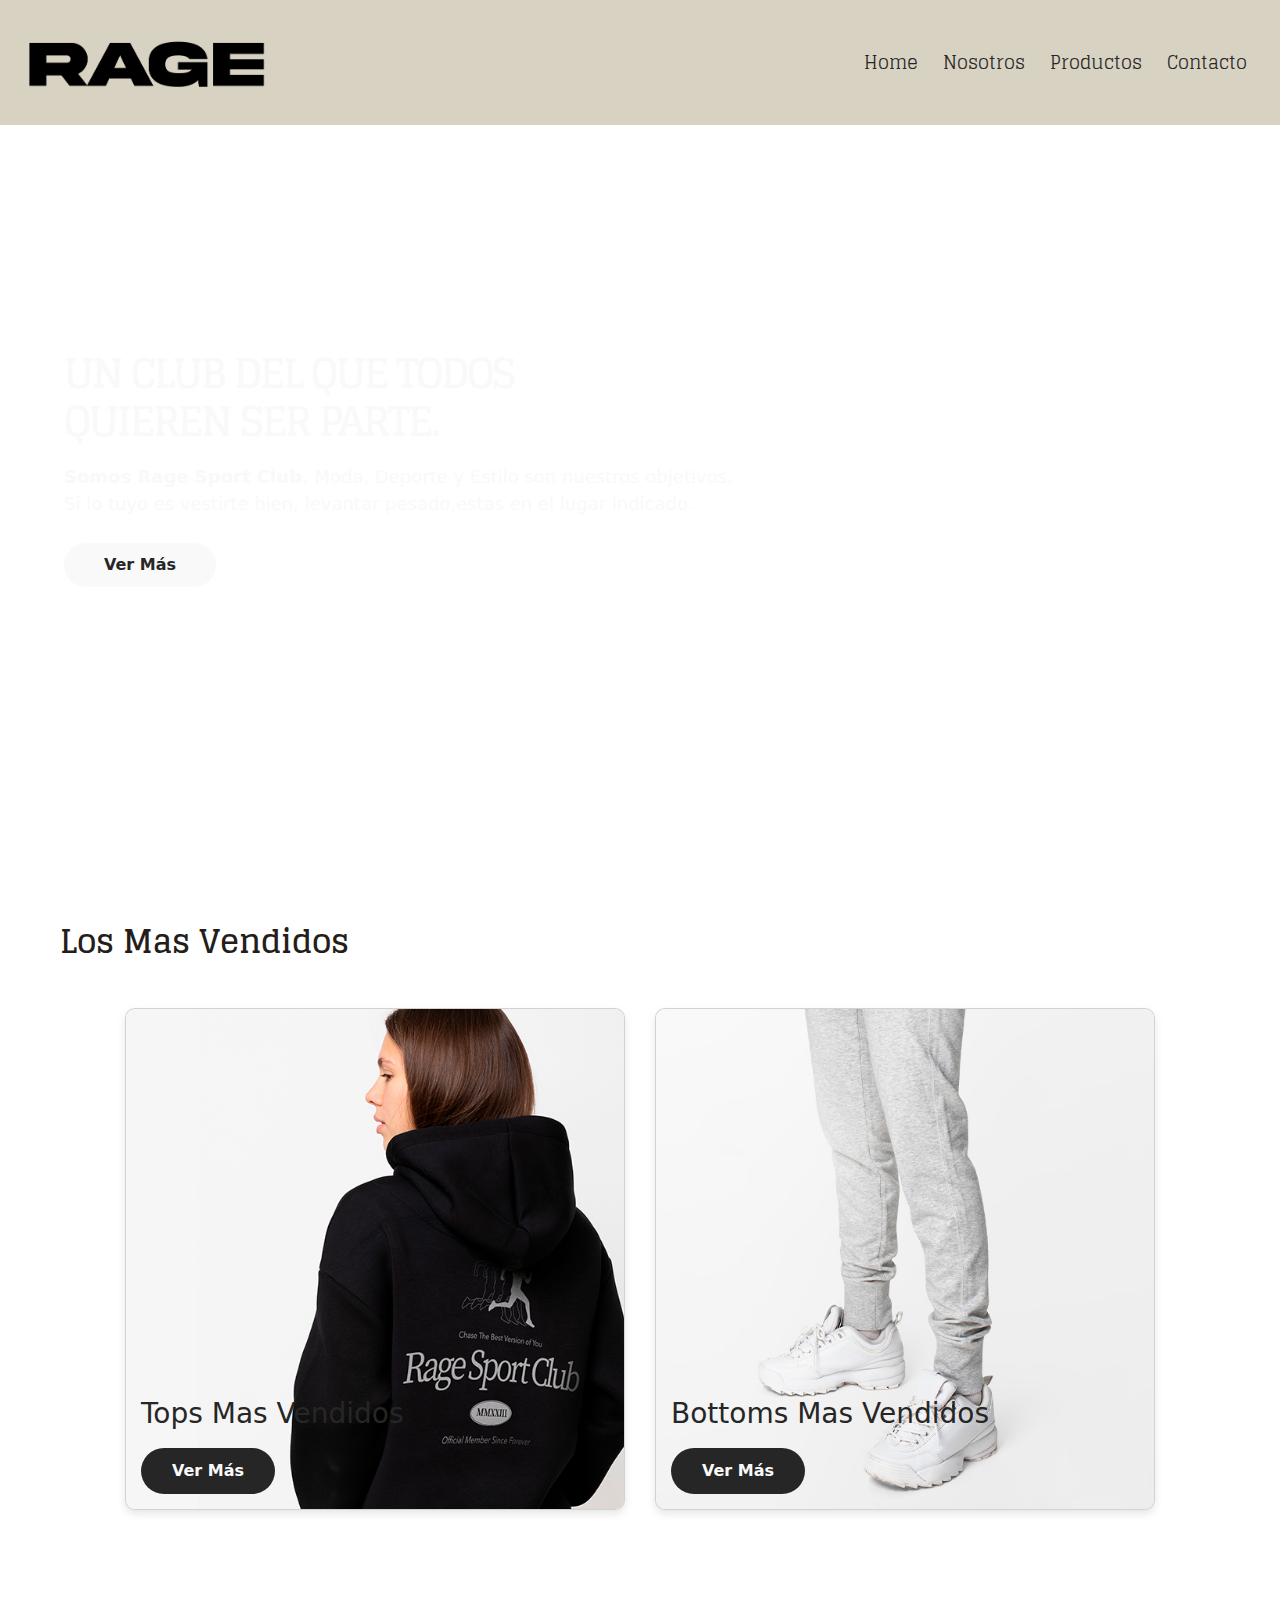
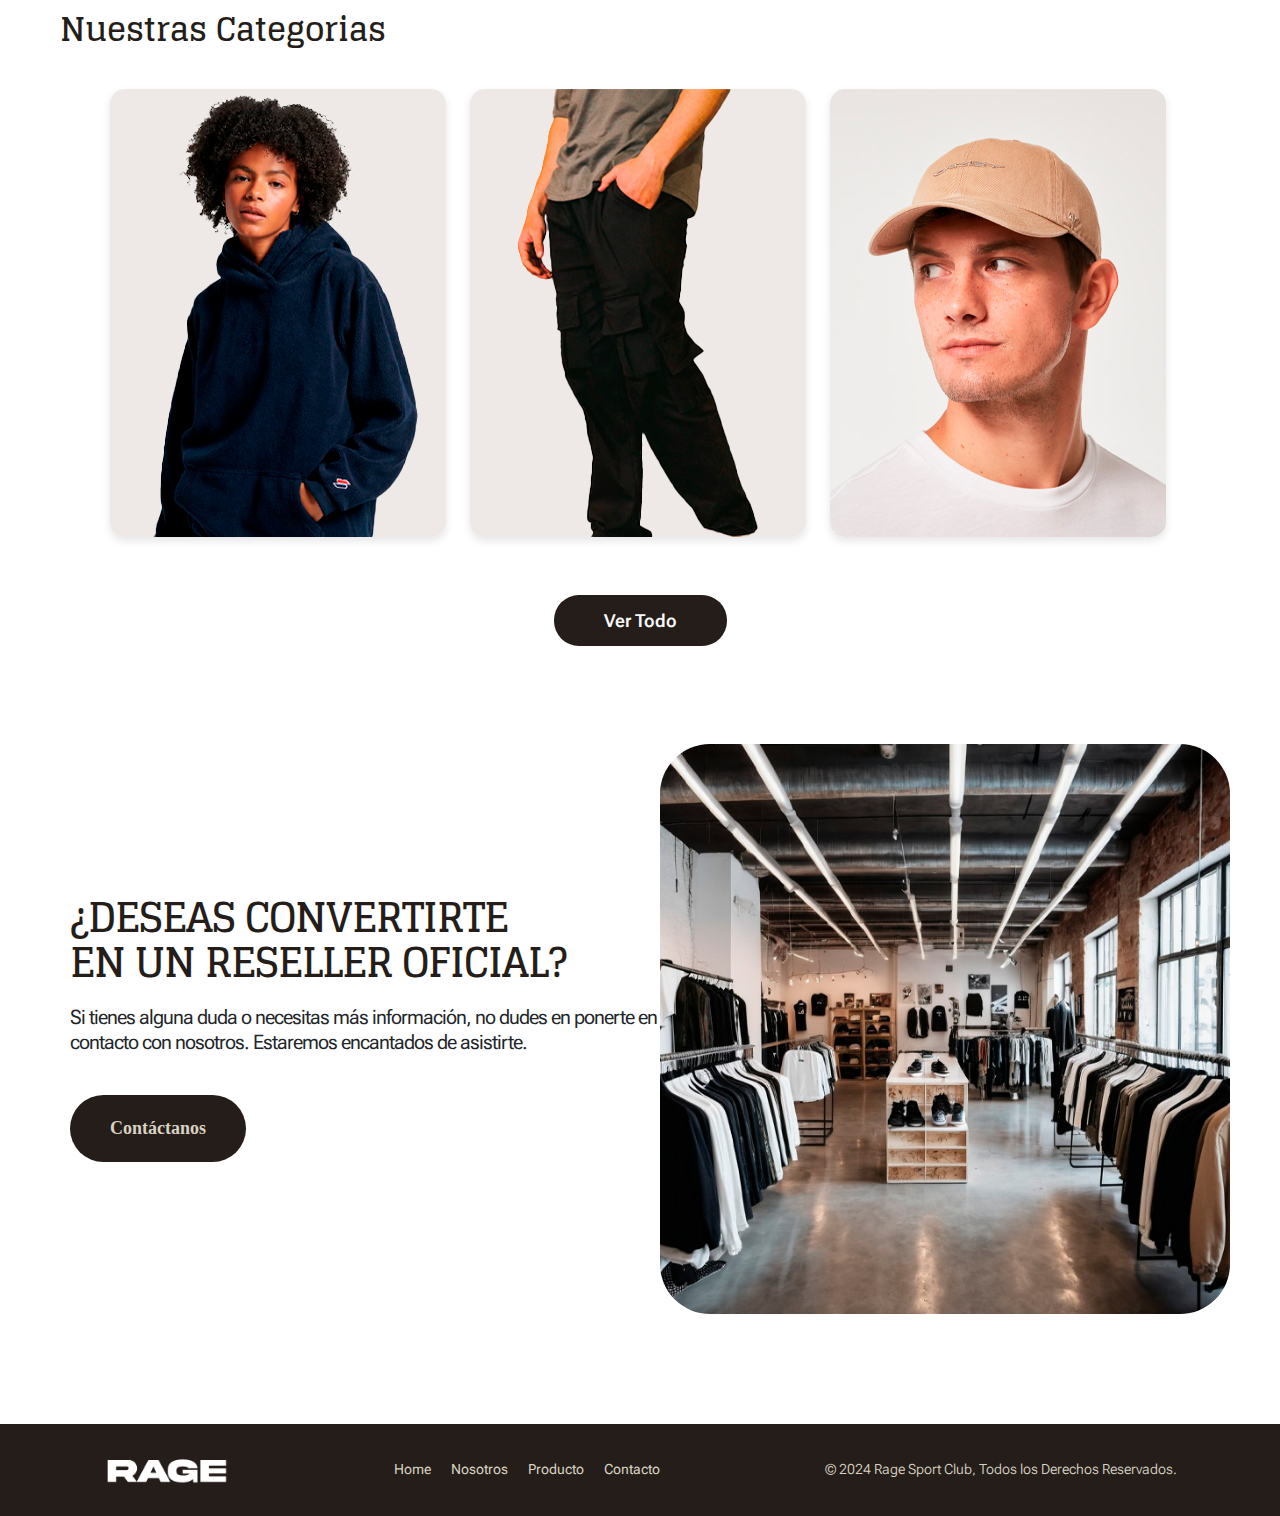
<file: index.html>
<!DOCTYPE html>
<html lang="en">
    <head>
        <meta charset="UTF-8">
        <meta name="viewport" content="width=device-width, initial-scale=1.0">
        <title>Rage Sport Club</title>
        <link rel="preconnect" href="https://fonts.googleapis.com">
        <link rel="preconnect" href="https://fonts.gstatic.com" crossorigin>
        <link href="https://fonts.googleapis.com/css2?family=Glegoo:wght@400;700&family=Roboto+Flex:opsz,slnt,wdth,wght@8..144,-10..0,25..151,100..1000&display=swap" rel="stylesheet">
        <link href="https://cdn.jsdelivr.net/npm/bootstrap@5.3.3/dist/css/bootstrap.min.css" rel="stylesheet" integrity="sha384-QWTKZyjpPEjISv5WaRU9OFeRpok6YctnYmDr5pNlyT2bRjXh0JMhjY6hW+ALEwIH" crossorigin="anonymous">
        <link rel="stylesheet" href="./css/style.css">
    </head>
    <body>
       <nav class="navbar">
            <div class="navbar-logo">
                <img src="./assets/img/RageSportClub_Logo.png" alt="logo-navbar">
            </div>
            <ul class="navbar-menu">
                <li><a href="#">Home</a></li>
                <li><a href="#">Nosotros</a></li>
                <li><a href="./pages/productos.html">Productos</a></li>
                <li><a href="./pages/contactos.html">Contacto</a></li>
            </ul>
        </nav>
        <main>
            <section>
                <div class="hero-image">
                    <div class="hero-content">
                      <h1>UN CLUB DEL QUE TODOS <br> QUIEREN SER PARTE.</h1>
                      <p><strong>Somos Rage Sport Club.</strong> Moda, Deporte y Estilo son nuestros objetivos. <br>Si lo tuyo es vestirte bien, levantar pesado,estas en el lugar indicado.</p>
                      <button>Ver Más</button>
                    </div>
                   </div>
            </section>
        </main>

        <section>
            <h2 class="titulo-topseller">Los Mas Vendidos</h2>
            <div class="grid-container">

                <div class="card">
                    <img src="./assets/img/topseller-top.jpg" alt="">
                    <div class="card-content">
                        <h3>Tops Mas Vendidos</h3>
                        <a href="#" class="btn">Ver Más</a>
                    </div>
                </div>
                <div class="card">
                    <img src="./assets/img/topseller-bottom.jpg" alt="">
                    <div class="card-content">
                        <h3>Bottoms Mas Vendidos</h3>
                        <a href="#" class="btn">Ver Más</a>
                    </div>
                </div>

            </div>
        </section>

        <section class="categorias">
            <h2>Nuestras Categorias</h2>
            <div class="categoria-grid">
                <div class="categoria-item">
                    <img src="./assets/img/catego-top.jpg" alt="imgagen-categoria-1">
                </div>
                <div class="categoria-item">
                    <img src="./assets/img/catego-bottom.jpg" alt="imagen-categoria-2">
                </div>
                <div class="categoria-item">
                    <img src="./assets/img/catego-acce.jpg" alt="imagen-categoria-3">
                </div>
            </div>
            <a href="./pages/productos.html" class="categoria-boton">Ver Todo</a>
        </section>

        <section class="reseller-seccion">
            <div class="reseller-info">
                <h2>¿DESEAS CONVERTIRTE<br>EN UN RESELLER OFICIAL?</h2>
                <p>Si tienes alguna duda o necesitas más información, no dudes en ponerte en contacto con nosotros. Estaremos encantados de asistirte.</p>
                <a href="./pages/contacto.html" class="reseller-boton">Contáctanos</a>
            </div>
            <div class="reseller-img">
                <img src="./assets/img/img-reseller.jpg" alt="">
            </div>
        </section>

        <footer class="footer">
            <div class="logo-footer">
                <img src="./assets/img/RageSportClub_Logo_white.png" alt="">
            </div>
            <nav class="menu-footer">
                <ul>
                    <li><a href="#">Home</a></li>
                    <li><a href="#">Nosotros</a></li>
                    <li><a href="./pages/productos.html">Producto</a></li>
                    <li><a href="#">Contacto</a></li>
                </ul>
            </nav>
            <div class="copyright-footer">
                <p>&copy; 2024 Rage Sport Club, Todos los Derechos Reservados.</p>
            </div>
        </footer>
        <script src="https://cdn.jsdelivr.net/npm/@popperjs/core@2.11.8/dist/umd/popper.min.js" integrity="sha384-I7E8VVD/ismYTF4hNIPjVp/Zjvgyol6VFvRkX/vR+Vc4jQkC+hVqc2pM8ODewa9r" crossorigin="anonymous"></script>
        <script src="https://cdn.jsdelivr.net/npm/bootstrap@5.3.3/dist/js/bootstrap.min.js" integrity="sha384-0pUGZvbkm6XF6gxjEnlmuGrJXVbNuzT9qBBavbLwCsOGabYfZo0T0to5eqruptLy" crossorigin="anonymous"></script>
    </body>
</html>
</file>
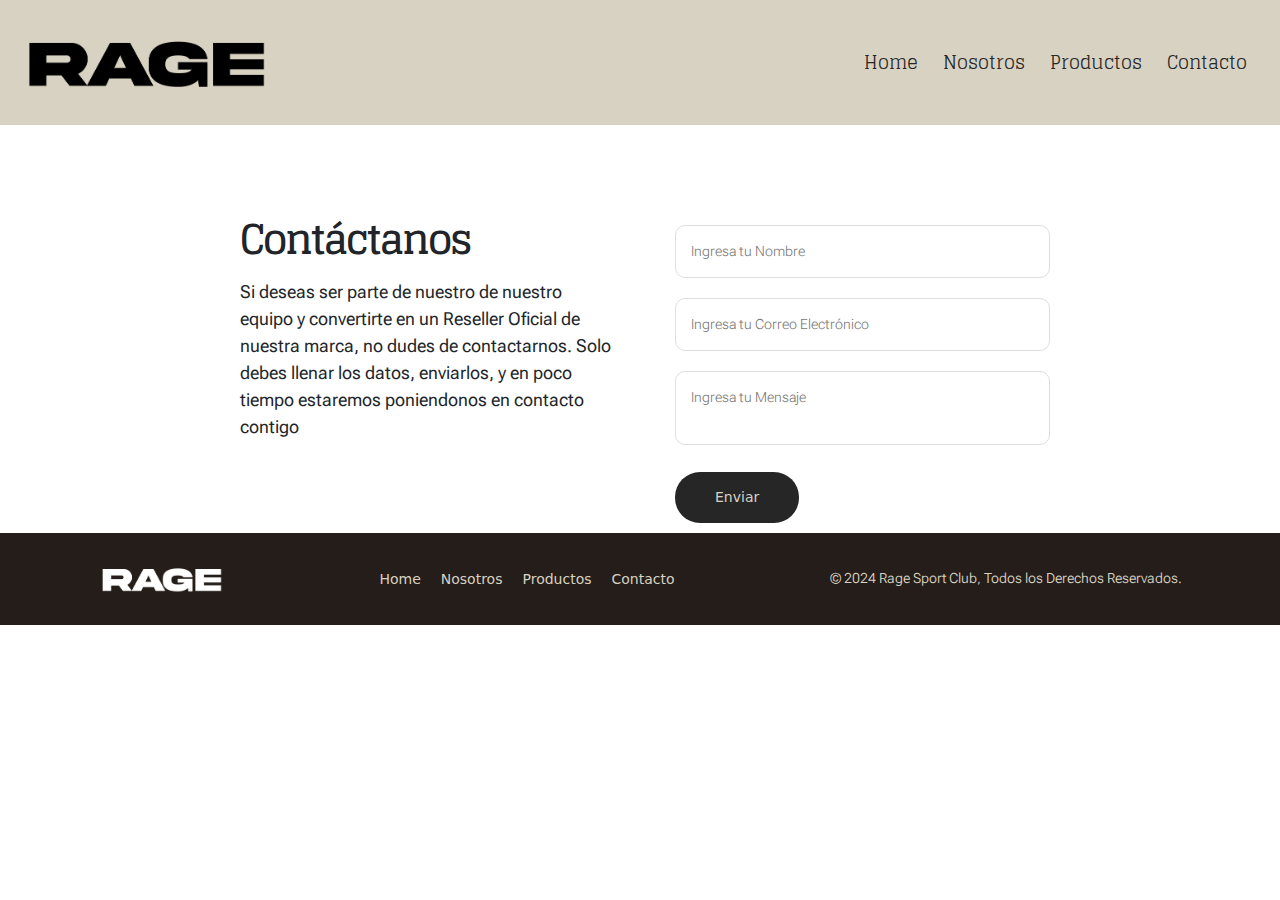
<file: pages/contactos.html>
<!DOCTYPE html>
<html lang="en">
    <head>
        <meta charset="UTF-8">
        <meta name="viewport" content="width=device-width, initial-scale=1.0">
        <title>Contacto-Rage Sport Club</title>
        <link rel="preconnect" href="https://fonts.googleapis.com">
        <link rel="preconnect" href="https://fonts.gstatic.com" crossorigin>
        <link href="https://fonts.googleapis.com/css2?family=Glegoo:wght@400;700&family=Roboto+Flex:opsz,slnt,wdth,wght@8..144,-10..0,25..151,100..1000&display=swap" rel="stylesheet">
        <link href="https://cdn.jsdelivr.net/npm/bootstrap@5.3.3/dist/css/bootstrap.min.css" rel="stylesheet" integrity="sha384-QWTKZyjpPEjISv5WaRU9OFeRpok6YctnYmDr5pNlyT2bRjXh0JMhjY6hW+ALEwIH" crossorigin="anonymous">
        <link rel="stylesheet" href="../css/style.css">
    </head>
<body>
    <nav class="navbar">
        <div class="navbar-logo">
            <img src="../assets/img/RageSportClub_Logo.png" alt="logo-navbar">
        </div>
        <ul class="navbar-menu">
            <li><a href="../index.html">Home</a></li>
            <li><a href="./nosotros.html">Nosotros</a></li>
            <li><a href="./productos.html">Productos</a></li>
            <li><a href="#">Contacto</a></li>
        </ul>
      </nav>
      <div class="container-formulario">
        <div class="info-formulario">
            <h1>Contáctanos</h1>
            <p>Si deseas ser parte de nuestro de nuestro equipo y convertirte en un Reseller Oficial de nuestra marca, no dudes de contactarnos. Solo debes llenar los datos, enviarlos, y en poco tiempo estaremos poniendonos en contacto contigo</p>
        </div>
        <form action="#" autocomplete="off">
            <input type="text" name="nombre" placeholder="Ingresa tu Nombre" class="campo">
            <input type="email" name="email" placeholder="Ingresa tu Correo Electrónico" class="campo">
            <textarea name="mensaje" placeholder="Ingresa tu Mensaje"></textarea>
            <input type="submit" name="enviar" value="Enviar" class="btn-enviar-form">
        </form>
      </div>
      
    <footer class="footer">
        <div class="logo-footer">
            <img src="../assets/img/RageSportClub_Logo_white.png" alt="logo-footer">
        </div>
        <nav class="menu-footer">
            <ul>
                <li><a href="../index.html"></a>Home</li>
                <li><a href="../pages/nosotros.html"></a>Nosotros</li>
                <li><a href="../pages/productos.html"></a>Productos</li>
                <li><a href="#"></a>Contacto</li>
            </ul>
        </nav>
        <div class="copyright-footer">
            <p>&copy; 2024 Rage Sport Club, Todos los Derechos Reservados.</p>
        </div>
    </footer>
</body>
</html>
</file>
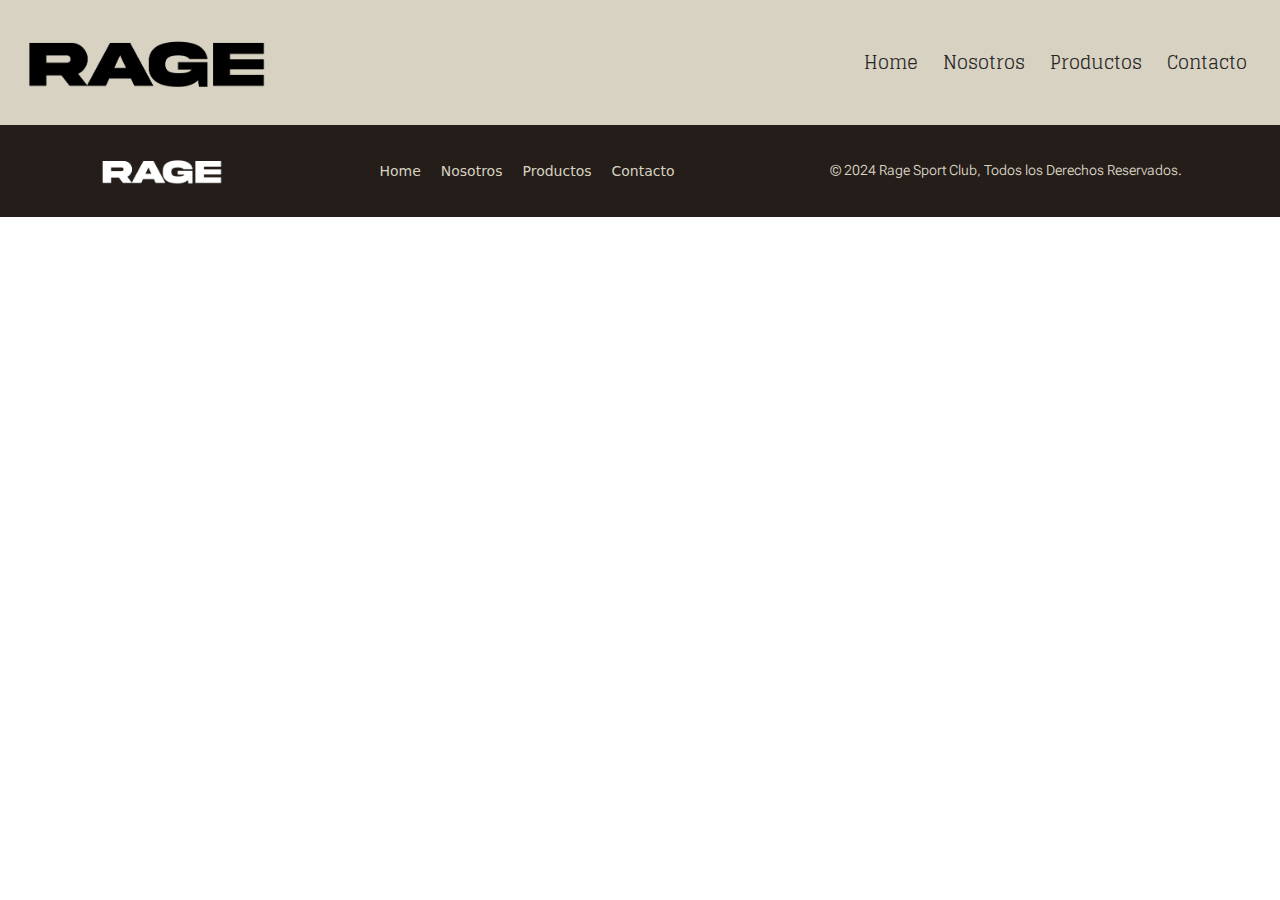
<file: pages/nosotros.html>
<!DOCTYPE html>
<html lang="en">
    <head>
        <meta charset="UTF-8">
        <meta name="viewport" content="width=device-width, initial-scale=1.0">
        <title>Nosotros-Rage Sport Club</title>
        <link rel="preconnect" href="https://fonts.googleapis.com">
        <link rel="preconnect" href="https://fonts.gstatic.com" crossorigin>
        <link href="https://fonts.googleapis.com/css2?family=Glegoo:wght@400;700&family=Roboto+Flex:opsz,slnt,wdth,wght@8..144,-10..0,25..151,100..1000&display=swap" rel="stylesheet">
        <link href="https://cdn.jsdelivr.net/npm/bootstrap@5.3.3/dist/css/bootstrap.min.css" rel="stylesheet" integrity="sha384-QWTKZyjpPEjISv5WaRU9OFeRpok6YctnYmDr5pNlyT2bRjXh0JMhjY6hW+ALEwIH" crossorigin="anonymous">
        <link rel="stylesheet" href="../css/style.css">
    </head>
<body>
    <nav class="navbar">
        <div class="navbar-logo">
            <img src="../assets/img/RageSportClub_Logo.png" alt="logo-navbar">
        </div>
        <ul class="navbar-menu">
            <li><a href="../index.html">Home</a></li>
            <li><a href="#">Nosotros</a></li>
            <li><a href="./productos.html">Productos</a></li>
            <li><a href="./contactos.html">Contacto</a></li>
        </ul>
    </nav>


    <footer class="footer">
        <div class="logo-footer">
            <img src="../assets/img/RageSportClub_Logo_white.png" alt="logo-footer">
        </div>
        <nav class="menu-footer">
            <ul>
                <li><a href="../index.html"></a>Home</li>
                <li><a href="#"></a>Nosotros</li>
                <li><a href="../pages/productos.html"></a>Productos</li>
                <li><a href="../pages/contactos.html"></a>Contacto</li>
            </ul>
        </nav>
        <div class="copyright-footer">
            <p>&copy; 2024 Rage Sport Club, Todos los Derechos Reservados.</p>
        </div>
    </footer>
</body>
</html>
</file>
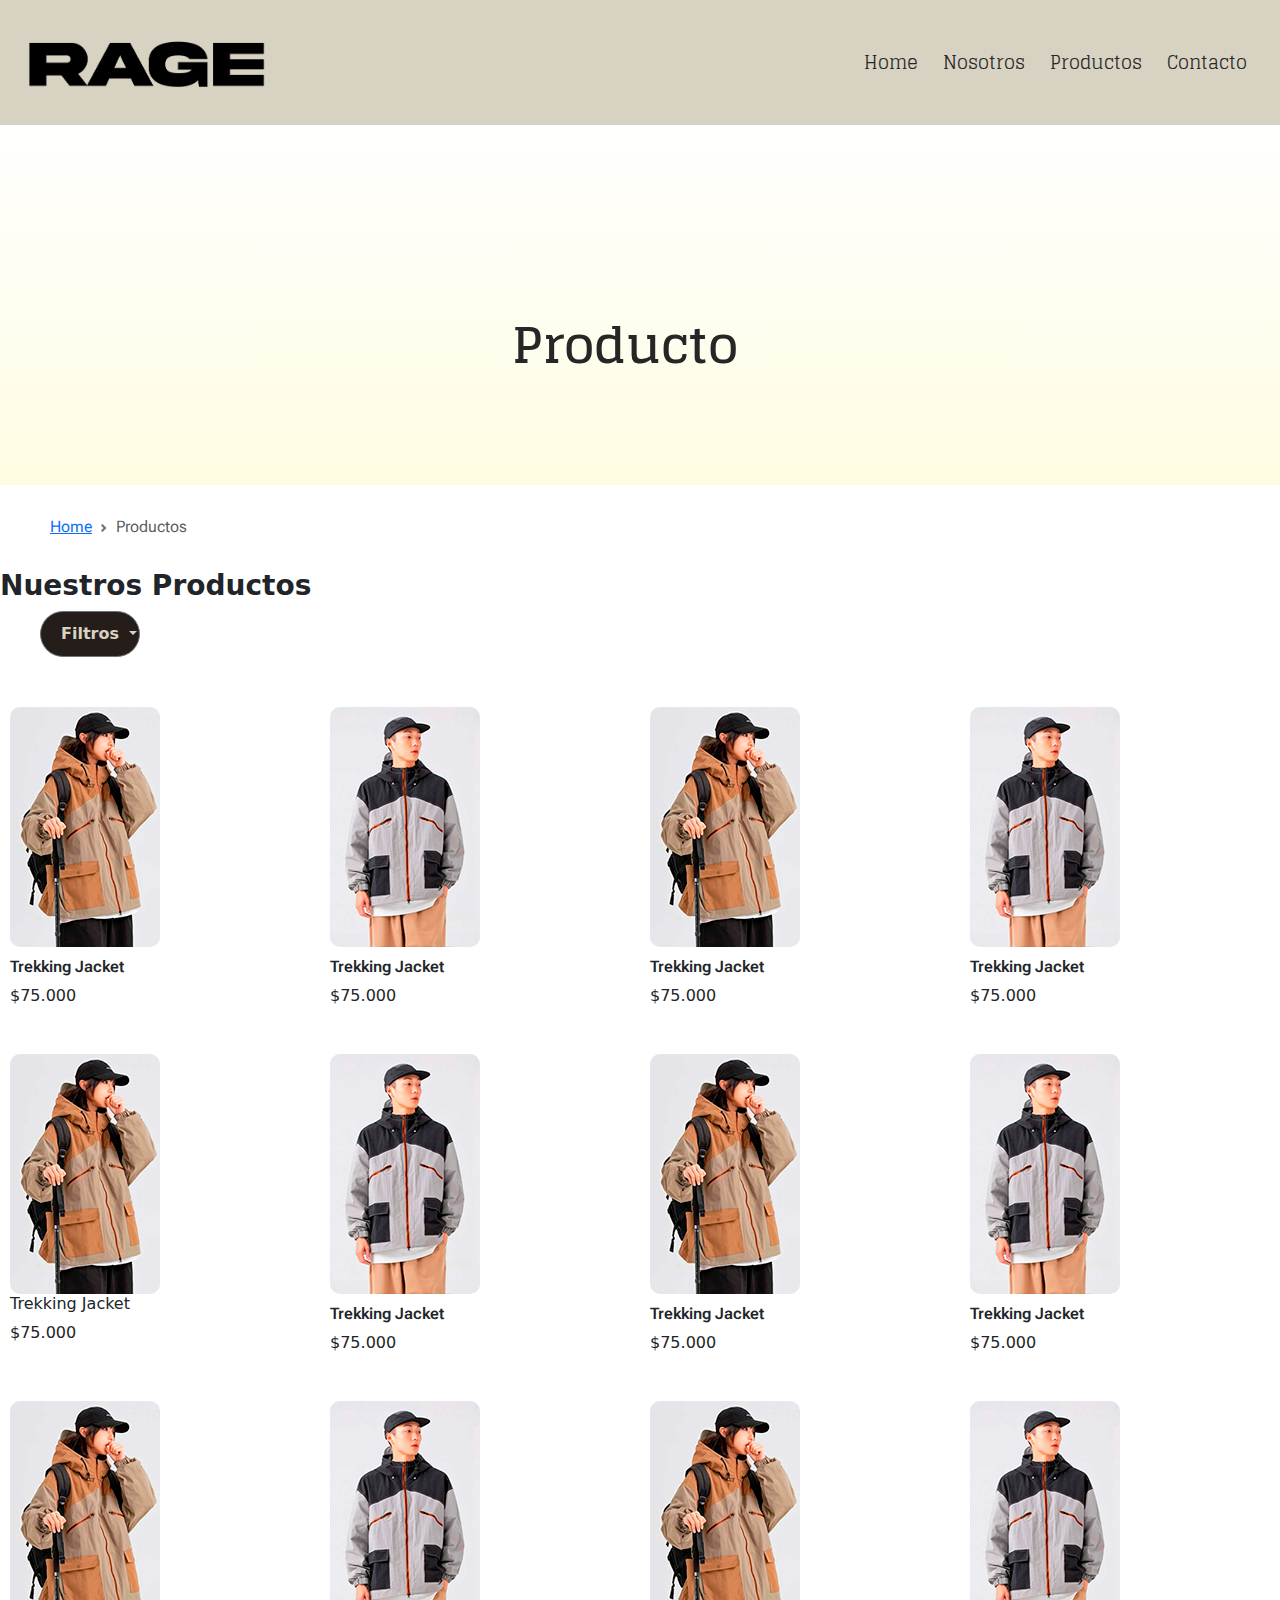
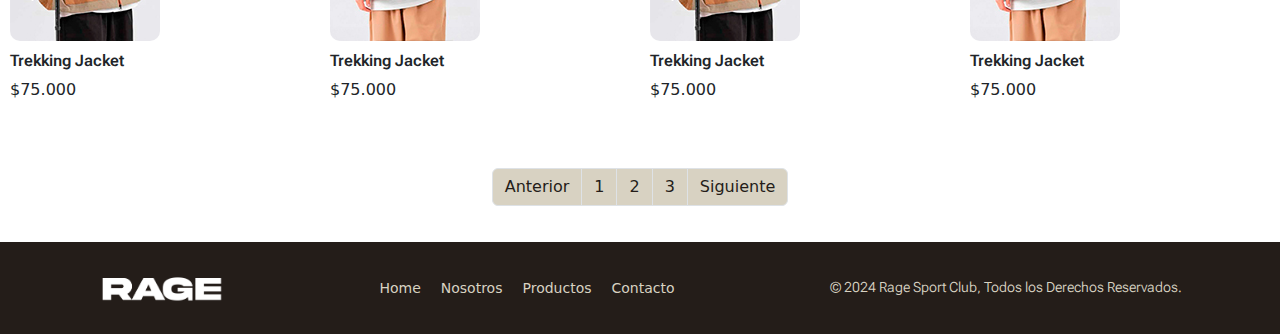
<file: pages/productos.html>
<!DOCTYPE html>
<html lang="en">
    <head>
        <meta charset="UTF-8">
        <meta name="viewport" content="width=device-width, initial-scale=1.0">
        <title>Productos-Rage Sport Club</title>
        <link rel="preconnect" href="https://fonts.googleapis.com">
        <link rel="preconnect" href="https://fonts.gstatic.com" crossorigin>
        <link href="https://fonts.googleapis.com/css2?family=Glegoo:wght@400;700&family=Roboto+Flex:opsz,slnt,wdth,wght@8..144,-10..0,25..151,100..1000&display=swap" rel="stylesheet">
        <link href="https://cdn.jsdelivr.net/npm/bootstrap@5.3.3/dist/css/bootstrap.min.css" rel="stylesheet" integrity="sha384-QWTKZyjpPEjISv5WaRU9OFeRpok6YctnYmDr5pNlyT2bRjXh0JMhjY6hW+ALEwIH" crossorigin="anonymous">
        <link rel="stylesheet" href="../css/style.css">
    </head>
<body>
    <nav class="navbar">
      <div class="navbar-logo">
          <img src="../assets/img/RageSportClub_Logo.png" alt="logo-navbar">
      </div>
      <ul class="navbar-menu">
          <li><a href="../index.html">Home</a></li>
          <li><a href="#">Nosotros</a></li>
          <li><a href="#">Productos</a></li>
          <li><a href="#">Contacto</a></li>
      </ul>
    </nav>
    
    <div class="banner-productos">
      <h1>Producto</h1>
    </div>

    <nav style="--bs-breadcrumb-divider: url(&#34;data:image/svg+xml,%3Csvg xmlns='http://www.w3.org/2000/svg' width='8' height='8'%3E%3Cpath d='M2.5 0L1 1.5 3.5 4 1 6.5 2.5 8l4-4-4-4z' fill='%236c757d'/%3E%3C/svg%3E&#34;);" aria-label="breadcrumb">
        <ol class="breadcrumb">
          <li class="breadcrumb-item"><a href="../index.html">Home</a></li>
          <li class="breadcrumb-item active" aria-current="page">Productos</li>
        </ol>
      </nav>

    <div class="titulo-productos">
        <h3><strong>Nuestros Productos</strong></h3>
    </div>

    <div class="dropdown">
        <button class="btn btn-secondary dropdown-toggle" type="button" data-bs-toggle="dropdown" aria-expanded="false">
          Filtros
        </button>
        <ul class="dropdown-menu">
          <li><a class="dropdown-item" href="#">Ordenar por Precio</a></li>
          <li><a class="dropdown-item" href="#">Destacados</a></li>
          <li><a class="dropdown-item" href="#">Ordenar por Genero</a></li>
        </ul>
      </div>

    <section class="galeria-productos">
        <div class="producto-content">
        <img src="../assets/img/img-producto-1.jpg" alt="imagen-producto">
        <h6>Trekking Jacket</h6>
        <p>$75.000</p>
        </div>
        <div class="producto-content">
        <img src="../assets/img/img-producto-2.jpg" alt="imagen-producto">
        <h6>Trekking Jacket</h6>
        <p>$75.000</p>
        </div>
        <div class="producto-content">
        <img src="../assets/img/img-producto-1.jpg" alt="imagen-producto">
        <h6>Trekking Jacket</h6>
        <p>$75.000</p>
        </div>
        <div class="producto-content">
        <img src="../assets/img/img-producto-2.jpg" alt="imagen-producto">
        <h6>Trekking Jacket</h6>
        <p>$75.000</p>
        </div>
        <div>
        <img src="../assets/img/img-producto-1.jpg" alt="imagen-producto">
        <h6>Trekking Jacket</h6>
        <p>$75.000</p>
        </div>
        <div class="producto-content">
        <img src="../assets/img/img-producto-2.jpg" alt="imagen-producto">
        <h6>Trekking Jacket</h6>
        <p>$75.000</p>
        </div>
        <div class="producto-content">
        <img src="../assets/img/img-producto-1.jpg" alt="imagen-producto">
        <h6>Trekking Jacket</h6>
        <p>$75.000</p>
        </div>
        <div class="producto-content">
        <img src="../assets/img/img-producto-2.jpg" alt="imagen-producto">
        <h6>Trekking Jacket</h6>
        <p>$75.000</p>
        </div>
        <div class="producto-content">
        <img src="../assets/img/img-producto-1.jpg" alt="imagen-producto">
        <h6>Trekking Jacket</h6>
        <p>$75.000</p>
        </div>
        <div class="producto-content">
        <img src="../assets/img/img-producto-2.jpg" alt="imagen-producto">
        <h6>Trekking Jacket</h6>
        <p>$75.000</p>
        </div>
        <div class="producto-content">
        <img src="../assets/img/img-producto-1.jpg" alt="imagen-producto">
        <h6>Trekking Jacket</h6>
        <p>$75.000</p>
        </div>
        <div class="producto-content">
        <img src="../assets/img/img-producto-2.jpg" alt="imagen-producto">
        <h6>Trekking Jacket</h6>
        <p>$75.000</p>
        </div>
    </section>

    <nav aria-label="Page navigation example">
        <ul class="pagination justify-content-center">
          <li class="page-item">
            <a class="page-link">Anterior</a>
          </li>
          <li class="page-item"><a class="page-link" href="#">1</a></li>
          <li class="page-item"><a class="page-link" href="#">2</a></li>
          <li class="page-item"><a class="page-link" href="#">3</a></li>
          <li class="page-item">
            <a class="page-link" href="#">Siguiente</a>
          </li>
        </ul>
      </nav>

    <footer class="footer">
        <div class="logo-footer">
            <img src="../assets/img/RageSportClub_Logo_white.png" alt="logo-footer">
        </div>
        <nav class="menu-footer">
            <ul>
                <li><a href="../index.html"></a>Home</li>
                <li><a href="#"></a>Nosotros</li>
                <li><a href="#"></a>Productos</li>
                <li><a href="#"></a>Contacto</li>
            </ul>
        </nav>
        <div class="copyright-footer">
            <p>&copy; 2024 Rage Sport Club, Todos los Derechos Reservados.</p>
        </div>
    </footer>

    <script src="https://cdn.jsdelivr.net/npm/bootstrap@5.3.3/dist/js/bootstrap.bundle.min.js" integrity="sha384-YvpcrYf0tY3lHB60NNkmXc5s9fDVZLESaAA55NDzOxhy9GkcIdslK1eN7N6jIeHz" crossorigin="anonymous"></script>
</body>
</html>
</file>
<file: css/style.css>
*{
    margin: 0;
    padding: 0;
    box-sizing: border-box;
}

/* Fuente 
font-family: "Roboto Condensed", system-ui;
font-optical-sizing: auto;
font-weight: <weight>;
font-style: normal;
font-family: "Glegoo", serif;
font-weight: 400;
font-style: normal;
font-family: "Glegoo", serif;
font-weight: 700;
font-style: normal;

PESOS DE LA TIPOGRAFÍA

Thin 100
Extra Light 200
Light 300
Regular 400
Medium 500
Semibold 600
Bold 700
ExtraBold 800
Black 900
*/

/* NAVBAR */

.navbar {
    display: flex;
    justify-content: space-between;
    align-items: center;
    padding-left: 20px;
    padding-right: 25px;
    background-color: #D8D2C2;
    height: 125px;
}

.navbar img {
    max-width: 250px;
}

.navbar .navbar-menu {
    display: flex;
    list-style: none;
    gap: 25px;
    margin: 0;
    padding: 8px;
}

.navbar-menu li{
    font-size: 1.125rem;
}

.navbar-menu a {
    text-decoration: none;
    color: #262626;
    font-family: "Glegoo";
    font-style: normal;
    font-weight: 400;
}

.navbar-menu a:hover {
    text-decoration: underline #ca5400;
    font-weight: 700;
}

/*HERO BANNER*/

.hero-image{
    background-image: url(https://images.unsplash.com/photo-1505964253539-4ca5a36328dd?q=80&w=2054&auto=format&fit=crop&ixlib=rb-4.0.3&ixid=M3wxMjA3fDB8MHxwaG90by1wYWdlfHx8fGVufDB8fHx8fA%3D%3D);
    height: 83vh;
    background-position: center;
    background-repeat: no-repeat;
    background-size: cover;
    position:relative;
}

.hero-content{
    text-align: left;
    position: absolute;
    top: 30%;
    left: 5%;
    color: #f9f9f9;
}

.hero-content h1{
    padding-bottom: 10px;
    font-size: 40px;
    font-family: "Glegoo";
    font-weight: 600;
    letter-spacing: -2px;
}

.hero-content p {
    font-size: 18px;
    padding-bottom: 10px;
}

.hero-content button {
    border: none;
    outline: 0;
    display: inline-block;
    padding: 10px 40px;
    font-weight: 600;
    color: #262626;
    background-color: #f9f9f9;
    transition: background-color 0.5s;
    text-align: center;
    cursor: pointer;
    border-radius: 25px;
}

.hero-content button:hover {
    background-color: #ca5400;
    color: #f9f9f9;
}

/* LOS MAS VENDIDOS */

.titulo-topseller {
    text-align: left;
    font-family: 'Glegoo';
    font-size: 2rem;
    font-weight: 800;
    color: #241d19;
    padding: 40px;
    padding-left: 60px;
    margin-top: 10px;
}

.grid-container {
    display: grid;
    grid-template-columns: repeat(2, 500px);
    gap: 30px;
    justify-content: center;
    justify-items: center;
}

.card {
    width: 500px;
    border-radius: 10px;
    overflow: hidden;
    box-shadow: 0 4px 8px rgba(0, 0, 0, 0.1);
    text-align: left;
    position: relative;
}

.card img {
    width: 100%;
    height: 500px;
    object-fit: cover;
}

.card-content {
    position: absolute;
    bottom: 0;
    left: 0;
    width: 100%;
    padding: 20px;
    color: #262626;
    padding: 15px;
    box-sizing: border-box;
}

.card h2 {
    font-size: 1rem;
    margin-bottom: 10px;
    font-family: 'Roboto Flex' 'sans serif';
    font-weight: 700;
}

.btn {
    display: inline-block;
    padding: 10px 30px;
    background-color: #262626;
    color: #f9f9f9;
    text-decoration: none;
    font-size: 1rem;
    font-weight: 600;
    border-radius: 25px;
    margin-top: 10px;
}

.btn:hover {
    background-color: #ca5400;
    color: #f9f9f9;
}

/*Estilos Categorias*/

.categorias {
    text-align: center;
    padding: 20px;
}

.categorias h2 {
    margin-bottom: 20px;
    text-align: left;
    padding-left: 40px;
    font-family: 'Glegoo';
    font-size: 2rem;
    font-weight: 800;
    color: #241d19;
    margin-top: 80px;
}

.categoria-grid {
    display: grid;
    grid-template-columns: repeat(3, 340px);
    gap: 20px;
    justify-content: center;
    margin-top: 40px;
    margin-bottom: 70px;
}

.categoria-item {
    max-width: 336px;
    max-height: 448px;
    overflow: hidden;
    border-radius: 15px;
    box-shadow: 0 4px 8px rgba(0, 0, 0, 0.1);
}

.categoria-item img {
    width: 100%;
    height: 100%;
    object-fit: cover;
    align-items: center;
    transition: filter 0.5s;
}
.categoria-item img:hover {
    filter: brightness(80%)
}

.categoria-boton {
    margin-top: 40px;
    padding: 15px 50px;
    font-size: 1.125rem;
    font-family: 'Roboto Flex';
    font-weight: 600;
    cursor: pointer;
    background-color: #241d19;
    color: #f9f9f9;
    border: none;
    border-radius: 25px;
    transition: background-color 0.3s ease;
    text-decoration: none;
}

.categoria-boton:hover{
    background-color: #ca5400;
    color: #f9f9f9;
}

/* Estilo Reseller Section*/

.reseller-seccion {
    display: flex;
    justify-content: space-between;
    align-items: center;
    padding: 50px;
    margin-top: 40px;
    margin-bottom: 60px;
}

.reseller-info {
    width: 50%;
    text-align: left;
    margin-left: 20px;
}

.reseller-info h2 {
    font-size: 2.5rem;
    font-family: 'Glegoo';
    font-weight: 900;
    margin-bottom: 20px;
    line-height: 45px;
    letter-spacing: -1px;
    color: #241d19;
}

.reseller-info p {
    font-size: 1.25rem;
    font-family: 'Roboto Flex';
    font-weight: 400;
    letter-spacing: -1px;
    margin-bottom: 40px;
    line-height: 25px;
}

.reseller-boton {
    display: inline-block;
    padding: 20px 40px;
    background-color: #241d19;
    color: #D8D2C2;
    text-decoration: none;
    font-size: 1.125rem;
    font-family: 'roboto condensed';
    font-weight: 600;
    border-radius: 50px;
}

.reseller-img img {
    width: 570px;
    height: 570px;
    border-radius: 50px;
}

.reseller-boton:hover {
    background-color: #ca5400;
    color: #f9f9f9;
}

/* Estilo Footer*/

.footer {
    display: flex;
    justify-content: space-around;
    align-items: center;
    padding: 20px;
    background-color: #241d19;
    color: #D8D2C2;
    font-size: .875rem;
    width: 100%;
}

.logo-footer img {
    max-height: 30px;
}

.menu-footer ul {
    list-style: none;
    display: flex;
    gap: 20px;
    margin: 0;
    padding: 0;
}

.menu-footer ul li a {
    text-decoration: none;
    color: #D8D2C2;
    font-family: 'Roboto Flex';
    font-weight: 400;
}

.copyright-footer {
    font-size: .875rem;
    font-family: 'Roboto Flex';
    font-weight: 300;
    color: #D8D2C2;
    align-items: center;
    padding-top: 15px;
}

.menu-footer a:hover{
    color: #ca5400;
}

/*BANNER PRODUCTOS*/

.banner-productos {
    width: 100%;
    height: 360px;
    background-image: linear-gradient(transparent, #fffad2a5), url(https://media.endclothing.com/end-features/f_auto,q_auto:eco,w_1520/prodfeatures/b4e56f25-6281-49bb-926e-d2d224a06604_05-05-23_AsicsGelNYC_FeaturesLandscape_EBColage.jpg?auto=compress,format);
    /*background-image: linear-gradient(transparent, #262626a5), url(../assets/img/img-herobanner.jpg);*/
    background-size: cover;
    object-fit: cover;
    background-position: center;
}
.banner-productos h1 {
    display: flex;
    justify-content: center;
    align-items: center;
    margin: 0;
    font-size: 3.125rem;
    font-family: 'Glegoo';
    font-weight: 700;
    color: #262626;
    position: absolute;
    left: 40%;
    top: 35%;
}

.breadcrumb {
    margin-left: 40px;
    margin-top: 30px;
    margin-bottom: 30px;
    padding-left: 10px;
    list-style: none;
    text-decoration: none;
    color: #241d19;
    font-family: 'Roboto Flex';
}

.dropdown {
    margin-left: 40px;
    display: grid;
    grid-template-columns: repeat(6, 100px);
    justify-content: flex-start;
    margin-right: 100px;
}

.dropdown .btn {
    padding: 10px 20px;
    grid-column: 1 / 2;
    align-items: center;
    justify-content: center;
    margin: 0;
    color: #D8D2C2;
    background-color: #241d19;
}

/* ESTILOS GALERIA PRODUCTOS*/

/*.titulo-productos {
    font-family: 'Glegoo';
    font-size: 1.25rem;
    font-weight: 700;
    color: #241d19;
    margin-left: 40px;
    margin-top: 20px;
}*/

.galeria-productos {
    display: grid;
    grid-template-columns: repeat(4, 300px);
    justify-content: center;
    margin-top: 50px;
    margin-bottom: 50px;
    column-gap: 20px;
    row-gap: 30px;
}

.galeria-productos img {
    align-items: center;
    justify-self: center;
    border-radius: 10px;
    max-width: 300px;
    max-height: 400px;
}

.producto-content h6 {
    font-family: 'Roboto Flex';
    font-weight: 600;
    margin-top: 10px
}

.page-link {
    list-style: none;
    text-decoration: none;
    color: #241d19;
    background-color: #D8D2C2;
    margin-bottom: 20px;
}

.galeria-productos img:hover {
    filter: brightness(80%)
}

/*FORMULARIO DE CONTACTO*/

.container-formulario {
    width: 100%;
    max-width: 800px;
    margin: auto;
    display: grid;
    grid-template-columns: repeat(2, 1fr);
    gap: 50px;
    margin-top: 90px;
}

.container-formulario h1 {
    margin-bottom: 15px;
    font-size: 2.5rem;
    font-family: 'Glegoo';
    font-weight: 700;
    letter-spacing: -2px;
}
 .container-formulario p {
    font-size: 1.125rem;
    font-family: 'Roboto Flex';
    font-weight: 400;
    margin-bottom: 30px;
 }
.container-formulario form .campo, textarea {
    width: 100%;
    font-size: .875rem;
    font-family: 'Roboto Flex';
    font-weight: 200;
    /*color: #a5a5a5;*/
    border: 1px solid #dedede;
    border-radius: 10px;
    padding: 15px 15px;
    margin: 10px;
    outline: 0;
    resize: none;
}

.container-formulario .btn-enviar-form{
    padding: 15px 40px;
    margin: 10px;
    font-size: 14px;
    border: none;
    outline: 0;
    background-color: #262626;
    color: #D8D2C2;
    border-radius: 25px;
    cursor: pointer;

}

/* MEDIA QUERIES */

@media (max-width: 1260px){
    .galeria-productos {
        grid-template-columns: repeat(4, 280px);
        margin-top: 50px;
        margin-bottom: 50px;
        column-gap: 20px;
        row-gap: 20px;
    }
    .galeria-productos img {
        max-width: 280px;
        max-height: 380px;
    }
}
@media (max-width: 1178px){
    .galeria-productos {
        grid-template-columns: repeat(4, 270px);
        margin-top: 50px;
        margin-bottom: 50px;
        column-gap: 15px;
        row-gap: 20px;
    }
    .galeria-productos img {
        max-width: 270px;
        max-height: 370px;
    }
}
@media (max-width: 1127px){
    .galeria-productos {
        grid-template-columns: repeat(4, 260px);
        margin-top: 50px;
        margin-bottom: 50px;
        column-gap: 15px;
        row-gap: 20px;
    }
    .galeria-productos img {
        max-width: 260px;
        max-height: 360px;
    }
}

@media (max-width: 1087px){
    .galeria-productos {
        grid-template-columns: repeat(4, 250px);
        margin-top: 50px;
        margin-bottom: 50px;
        column-gap: 15px;
        row-gap: 20px;
    }
    .galeria-productos img {
        max-width: 250px;
        max-height: 350px;
    }
}

@media (max-width: 1025px) {
    .navbar img {
        max-width: 215px;
    }

    .navbar .navbar-menu {
        gap: 20px;
    }

    .hero-content h1 {
        font-size: 35px;
    }

    .hero-content p {
        font-size: 16px;
    }

    .grid-container {
        grid-template-columns: repeat(2, 400px);
    }

    .card {
        width: 400px;
    }

    .card img {
        height: 400px;
    }

    .categoria-grid {
        grid-template-columns: repeat(3, 300px);
        gap: 15px;
    }

    .categoria-item {
        max-width: 300px;
        max-height: 400px;
    }
    .reseller-info h2 {
        font-size: 2.07rem;
        line-height: 40px;
    }

    .reseller-img img {
        width: 450px;
        height: 450px;
    }
    .galeria-productos {
        grid-template-columns: repeat(3, 300px);
        margin-top: 50px;
        margin-bottom: 50px;
        column-gap: 15px;
        row-gap: 20px;
    }
    .galeria-productos img {
        align-items: center;
        justify-self: center;
        border-radius: 10px;
        max-width: 300px;
        max-height: 400px;
    }
}

@media (max-width: 930px){
    .categoria-grid {
        grid-template-columns: repeat(3, 270px);
        gap: 15px;
    }
    .categoria-item {
        max-width: 270px;
    }
    .reseller-info h2 {
        font-size: 1.75rem;
        line-height: 37px;
    }
    .reseller-info p {
        font-size: 1.0625rem;
        line-height: 20px;
    }
    .reseller-img img {
        width: 400px;
        height: 400px;
    }
    .banner-productos h1 {
        display: flex;
        justify-content: center;
        align-items: center;
        left: 35%;
        top: 35%;
    }
    .galeria-productos {
        grid-template-columns: repeat(2, 300px);
        column-gap: 20px;
        row-gap: 20px;
    }
    .galeria-productos img {
        max-width: 300px;
        max-height: 400px;
    }
}

@media (max-width: 838px){
    .grid-container {
        grid-template-columns: repeat(2, 360px);
        gap: 20px;
    }
    .card {
        width: 360px
    }
    .categoria-grid {
        grid-template-columns: repeat(3, 240px);
    }
    .reseller-img img {
        width: 370px;
        height: 370px;
    }
    .reseller-info h2 {
        font-size: 1.6875rem;
        line-height: 37px;
    }
    .reseller-info p {
        font-size: 1rem;
        letter-spacing: -1px;
        line-height: 20px;
        margin-bottom: 30px;
    }
    .reseller-img img {
        width: 350px;
        height: 350px;
    }
    .reseller-boton {
        padding: 10px 30px;
        font-size: .875rem;
    }
    .footer {
        font-size: .75rem;
    }
    .menu-footer ul{
        gap: 5px;
    }
    .copyright-footer {
        font-size: .75rem;
        font-family: 'Roboto Flex';
        padding-top: 15px;
    }
}

@media (max-width: 826px){
    .footer {
        font-size: .875rem;
    }
    .menu-footer ul {
        gap: 10px;
    }
    .copyright-footer {
        font-size: .75rem;
        font-family: 'Roboto Flex';
        padding-top: 15px;
    }
}

@media (max-width: 769px) {
    .navbar {
        height: 120px;
    }

    .navbar img {
        max-width: 200px;
    }

    .navbar .navbar-menu {
        gap: 18px;
    }
    
    .navbar-menu li{
        font-size: .9375rem;
    }

    .hero-image{
        height: 70vh;
        background-image: linear-gradient(transparent, #000000), url(https://images.unsplash.com/photo-1505964253539-4ca5a36328dd?q=80&w=2054&auto=format&fit=crop&ixlib=rb-4.0.3&ixid=M3wxMjA3fDB8MHxwaG90by1wYWdlfHx8fGVufDB8fHx8fA%3D%3D);
    }

    .hero-content {
        text-align: center;
        left: 15%;
    }

    .hero-content h1 {
        font-size: 2.5rem;
        letter-spacing: -2px;
        line-height: 45px;
    }

    .hero-content p {
        font-size: 1.0625rem;
        padding-bottom: 20px;
    }

    .grid-container {
        grid-template-columns: repeat(2, 300px);
        gap: 15px;
    }

    .card {
        width: 300px;
    }

    .categoria-grid {
        grid-template-columns: repeat(3, 210px);
    }
    .categoria-item {
        width: 210px;
    }

    .reseller-seccion {
        padding: 40px;
        margin-bottom: 40px;
    }

    .reseller-info h2 {
        font-size: 1.6875rem;
        line-height: 35px;
        letter-spacing: -1px;
    }

    .reseller-info p {
        font-size: 15px;
        letter-spacing: -1px;
        line-height: 20px;
    }

    .reseller-img img {
        width: 300px;
        height: 300px;
    }
    .footer {
        flex-direction: column;
    }
    .logo-footer img {
        max-height: 60px;
        padding-bottom: 20px;
    }
    .banner-productos {
        height: 300px;
    }
    .banner-productos h1 {
        display: flex;
        justify-content: center;
        align-items: center;
        left: 32%;
        top: 32%;
    }
    .galeria-productos {
        grid-template-columns: repeat(2, 300px);
        column-gap: 20px;
        row-gap: 20px;
    }
    .galeria-productos img {
        max-width: 300px;
        max-height: 400px;
    }
}

@media (max-width: 642px){
    .navbar {
        padding-right: 20px;
    }
    .hero-content {
        text-align: center;
        left: 15%;
    }
    .hero-content h1 {
        font-size: 2.1875rem;
        letter-spacing: -2px;
        line-height: 45px;
    }
    .hero-content p {
        font-size: .9375rem;
        line-height: 25px;
    }
    .grid-container {
        grid-template-columns: repeat(2, 280px);
        gap: 15px;
    }
    .titulo-topseller {
        font-size: 1.5625rem;
        margin: 0;
        padding-left: 40px;
        padding-bottom: 30px;
    }
    .card {
        width: 280px;
    }
    .card-content h3 {
        font-size: 1.25rem;
    }    
    .btn {
        padding: 10px 20px;
        font-size: .75rem;
    }
    .categorias h2 {
        font-size: 1.5625rem;
        margin: 0;
        padding-top: 20px;
        padding-left: 20px;
    }
    .categoria-grid {
        grid-template-columns: repeat(3, 180px);
    }
    .categoria-item {
        width: 180px;
    }
    .reseller-seccion {
        margin-bottom: 40px;
    }
    .reseller-info h2 {
        font-size: 25px;
        line-height: 30px;
        letter-spacing: -1px;
    }
    .reseller-info p {
        margin-bottom: 20px;
    }
    .reseller-img img{
        width: 230px;
        height: 230px;
    }
    .banner-productos h1 {
        display: flex;
        justify-content: center;
        align-items: center;
        left: 35%;
        top: 35%;
    }
    .galeria-productos {
        grid-template-columns: repeat(2, 260px);
        column-gap: 20px;
        row-gap: 20px;
    }
    .galeria-productos img {
        max-width: 260px;
        max-height: 360px;
    }
}
@media (max-width: 604px){
    .banner-productos h1 {
        display: flex;
        justify-content: center;
        align-items: center;
        left: 30%;
        top: 30%;
    }
}

@media (max-width: 579px){
    .navbar-menu li a {
        display: none;
    }
    
    
}

@media (max-width: 542px){
    .galeria-productos {
        grid-template-columns: repeat(2, 200px);
        column-gap: 20px;
        row-gap: 20px;
    }
    .galeria-productos img {
        max-width: 200px;
        max-height: 300px;
    }
}

@media (max-width: 427px){
    .banner-productos h1 {
        font-size: 2.5rem;
        display: flex;
        justify-content: center;
        align-items: center;
        left: 25%;
        top: 33%;
    }
    .galeria-productos {
        grid-template-columns: repeat(2, 170px);
        column-gap: 15px;
        row-gap: 20px;
    }
    .galeria-productos img {
        max-width: 170px;
        max-height: 270px;
    }
}

@media (max-width: 321px) {
    .navbar img {
        max-width: 100px;
    }

    .navbar .navbar-menu {
        gap: 10px;
    }

    .hero-content h1 {
        font-size: 24px;
    }

    .hero-content p {
        font-size: 14px;
    }

    .grid-container {
        grid-template-columns: 1fr;
    }

    .card {
        width: 100%;
    }

    .card img {
        height: auto;
    }

    .categoria-grid {
        grid-template-columns: 1fr;
    }

    .categoria-item {
        max-width: 100%;
        max-height: auto;
    }

    .reseller-info h2 {
        font-size: 1.5rem;
    }

    .reseller-info p {
        font-size: 1rem;
    }

    .reseller-img img {
        width: 100%;
        height: auto;
    }
    .copyright-footer{
        font-size: .625rem;
        justify-content: center;
    }
    .banner-productos h1 {
        font-size: 2.5rem;
        display: flex;
        justify-content: center;
        align-items: center;
        left: 20%;
        top: 33%;
    }
    .galeria-productos {
        grid-template-columns: repeat(1, 250px);
        column-gap: 15px;
        row-gap: 20px;
    }
    .galeria-productos img {
        max-width: 250px;
        max-height: 350px;
    }
}
</file>
